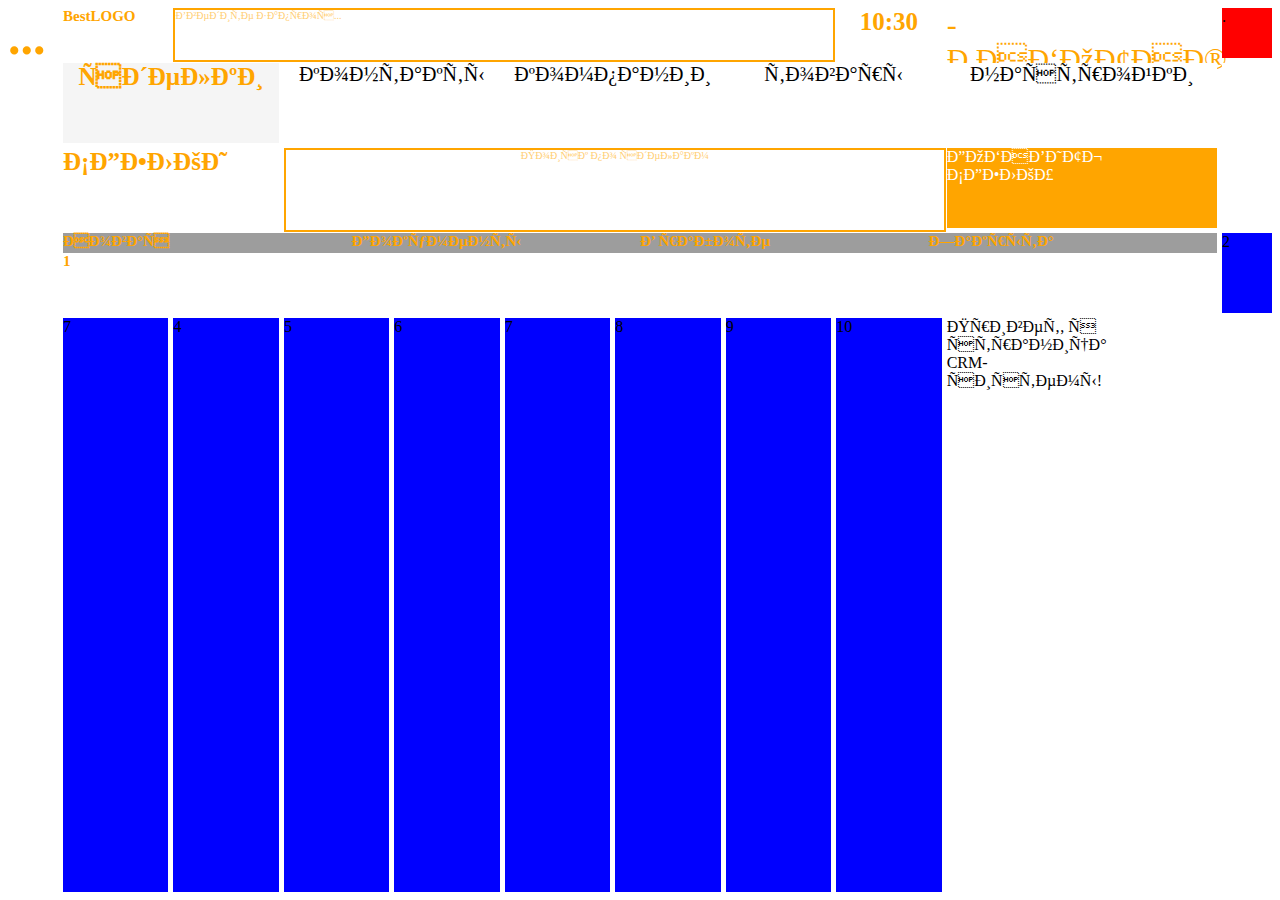
<file: index.html>
<html>
  <head>
    <title></title>
    <meta content="">
    <link rel="stylesheet" href="index.css">

  </head>
  <body>
<div id="menu">...</div>
<div id="logo"> BestLOGO </div>
<div id="search"> Введите запрос... </div>
<div id="time">10:30</div>
<div id="state"> - РАБОТАЮ</div>
<div id="ava">.</div>
<div id="clear"> </div>
<div id="deals" class ="page_item page_active">сделки</div>
<div id="kontaks" class ="page_item">контакты</div>
<div id="comp"class ="page_item">компании</div>
<div id="sale"class ="page_item">товары</div>
<div id="op-ns"class ="page_item" >настройки</div>
<div id="clear"></div>
<div id="clear"></div>
<div id="deals2">СДЕЛКИ</div>
<div id="finddeal"> Поиск по сделакм</div>
<div id="adddeal">
	ДОБАВИТЬ 
	<br>
	СДЕЛКУ
</div>
<div id="clear"></div>
<div id="clear"></div>
<div id="deals_container" >
    <div class="deal_div">Новая </div>
    <div class="deal_div">Документы </div>
    <div class="deal_div">В работе </div>
    <div class="deal_div">Закрыта </div>
  1</div>
<div>2</div>
<div  id="clear"></div>
<div>7</div>
<div>4</div>
<div>5</div>
<div>6</div>
<div>7</div>
<div>8</div>
<div>9</div>
<div>10</div>
  Привет, я страница CRM-системы!

  </body>
<script src="jquery.js" charset="utf-8"></script>
<script src="script.js" charset="utf-8"></script>
</html>
</file>
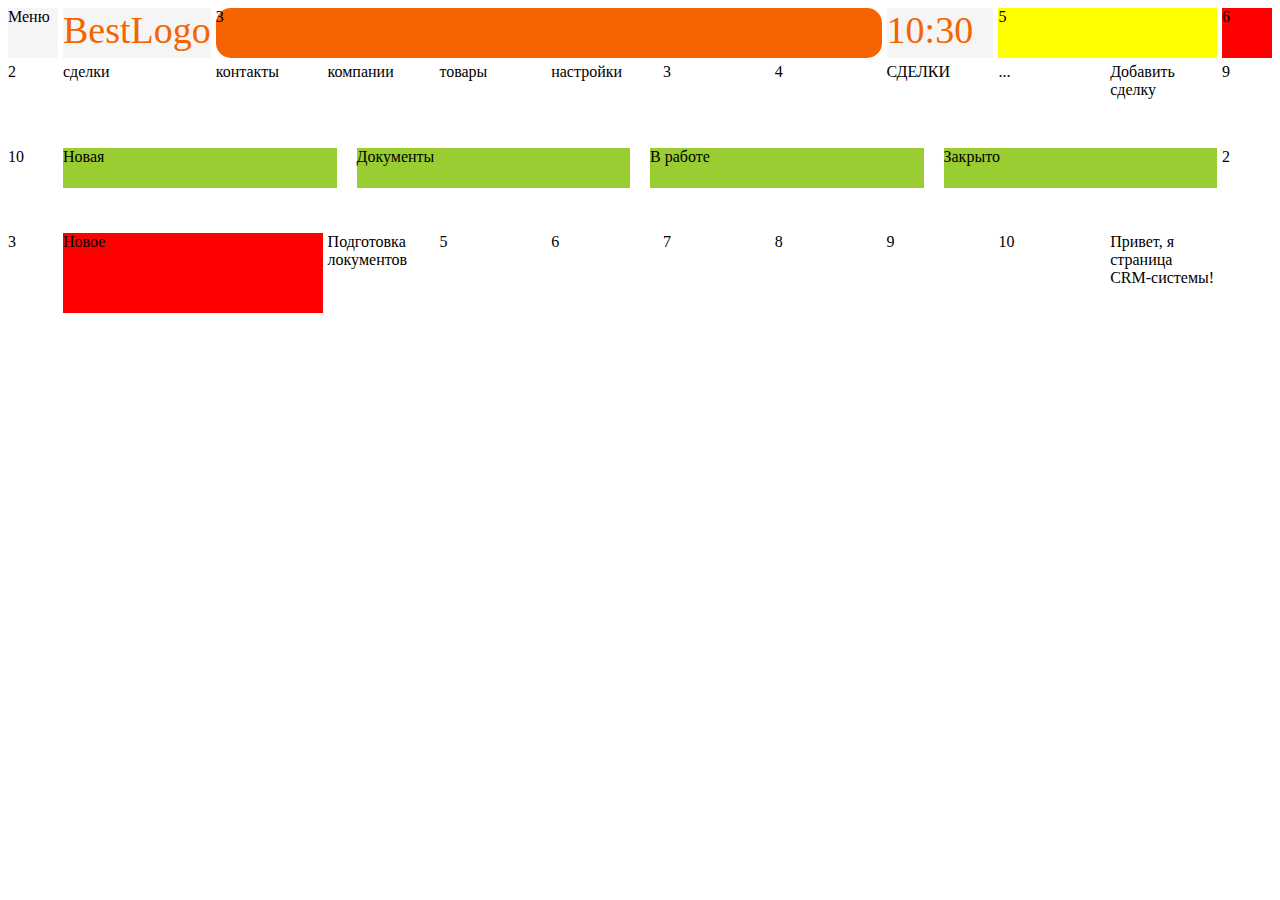
<file: app/templates/index.html>
<html>
  <head>
    <title></title>
    <meta content="">
    <link rel="stylesheet" href="index.css">

  </head>
  <body>
<div id="menu">Меню</div>
<div id="logo">BestLogo</div>
<div id=search>3</div>
<div id="time">10:30</div>
<div id="state">5</div>
<div id="ava">6</div>
<div>2</div>
<div id="deals">сделки</div>
<div id="kontaks">контакты</div>
<div id="comp">компании</div>
<div id="sale">товары</div>
<div id="op-ns">настройки</div>
<div>3</div>
<div>4</div>
<div id="deals2">СДЕЛКИ</div>
<div id="finddeal">...</div>
<div id="adddeal">Добавить сделку</div>
<div>9</div>
<div>10</div>
<div id="deals_container" >
    <div class="deal_div">Новая </div>
    <div class="deal_div">Документы </div>
    <div class="deal_div">В работе </div>
    <div class="deal_div">Закрыто </div>
  </div>
<div>2</div>
<div>3</div>
<div class="new">Новое</div>
<div >Подготовка локументов</div>
<div>5</div>
<div>6</div>
<div>7</div>
<div>8</div>
<div>9</div>
<div>10</div>
  Привет, я страница CRM-системы!

  </body>


<script src="jquery.js"> </script>
<script src="jquery-ui.js"> </script>
<script>
$(function() {
  $(".new").droppable(
    { drop:function (){
      $(".drop").text("New")
                              }
        } )
      } );




</script>



</html>
</file>
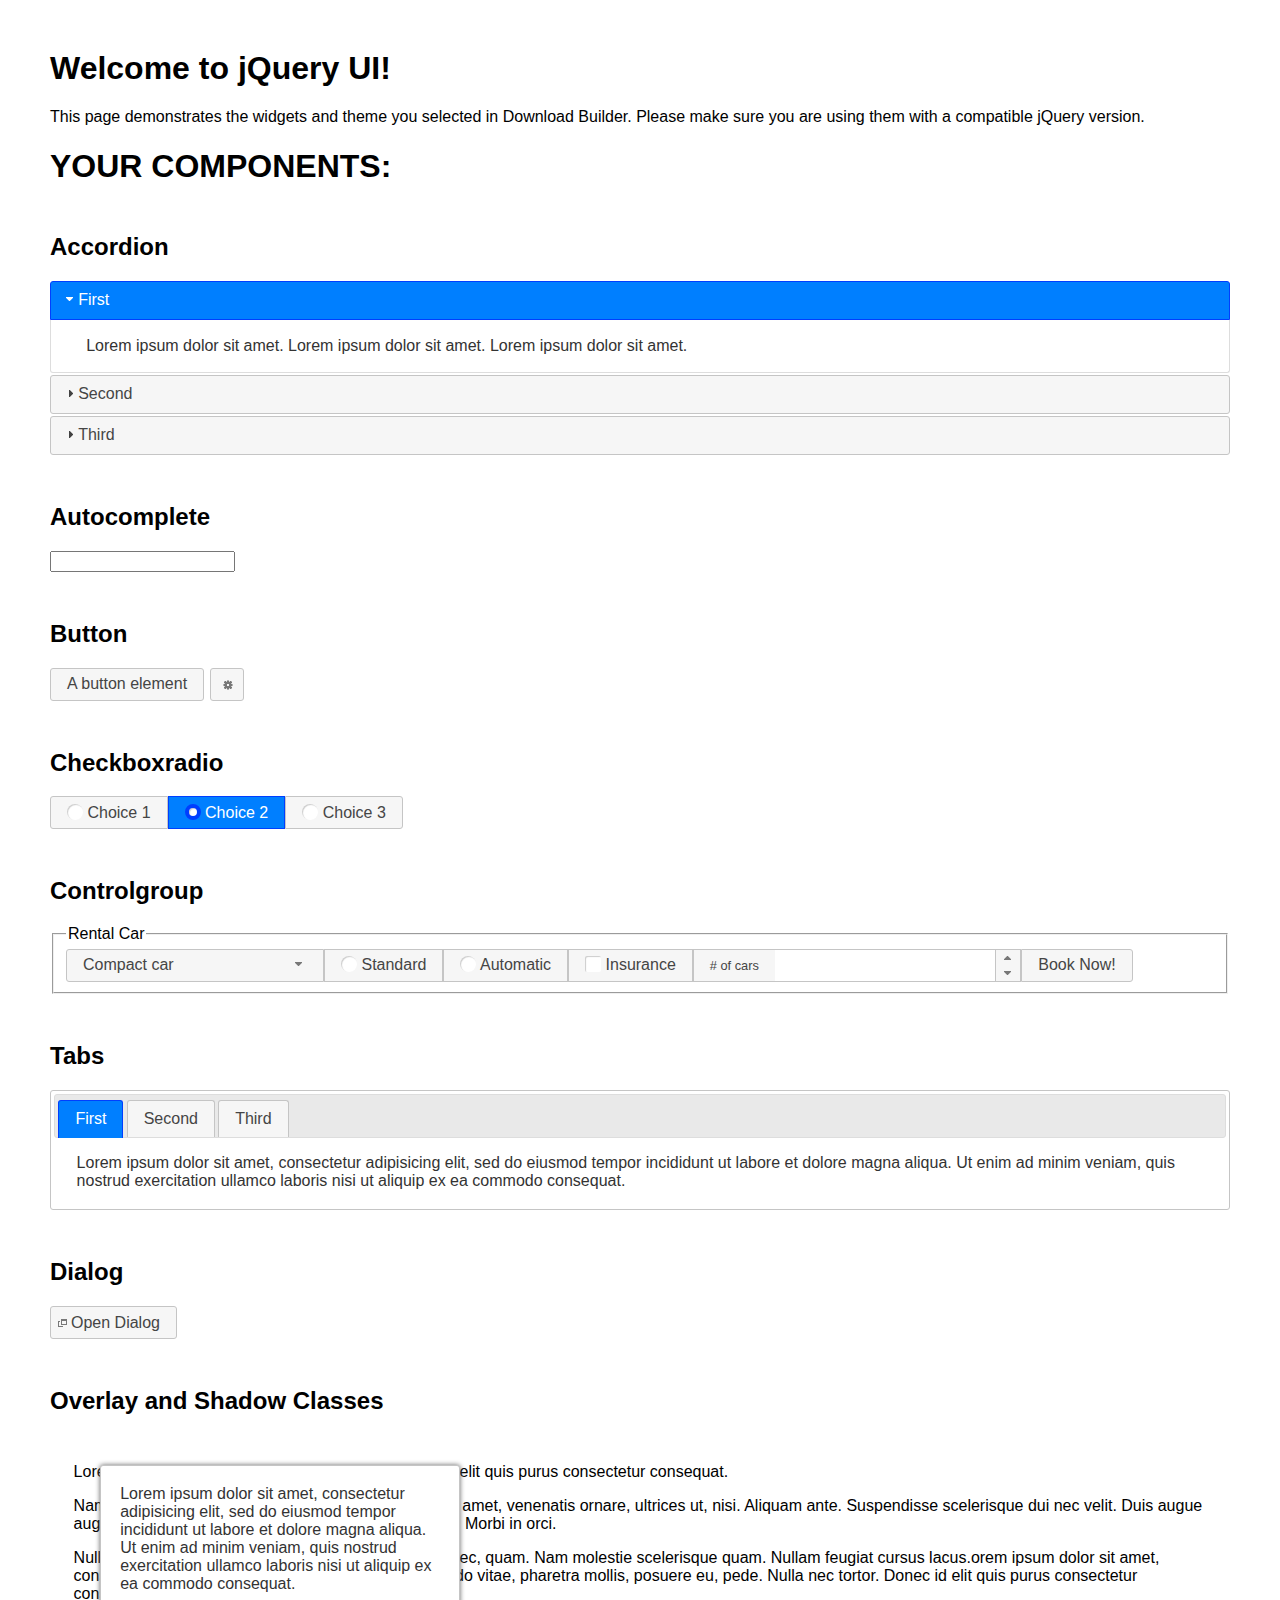
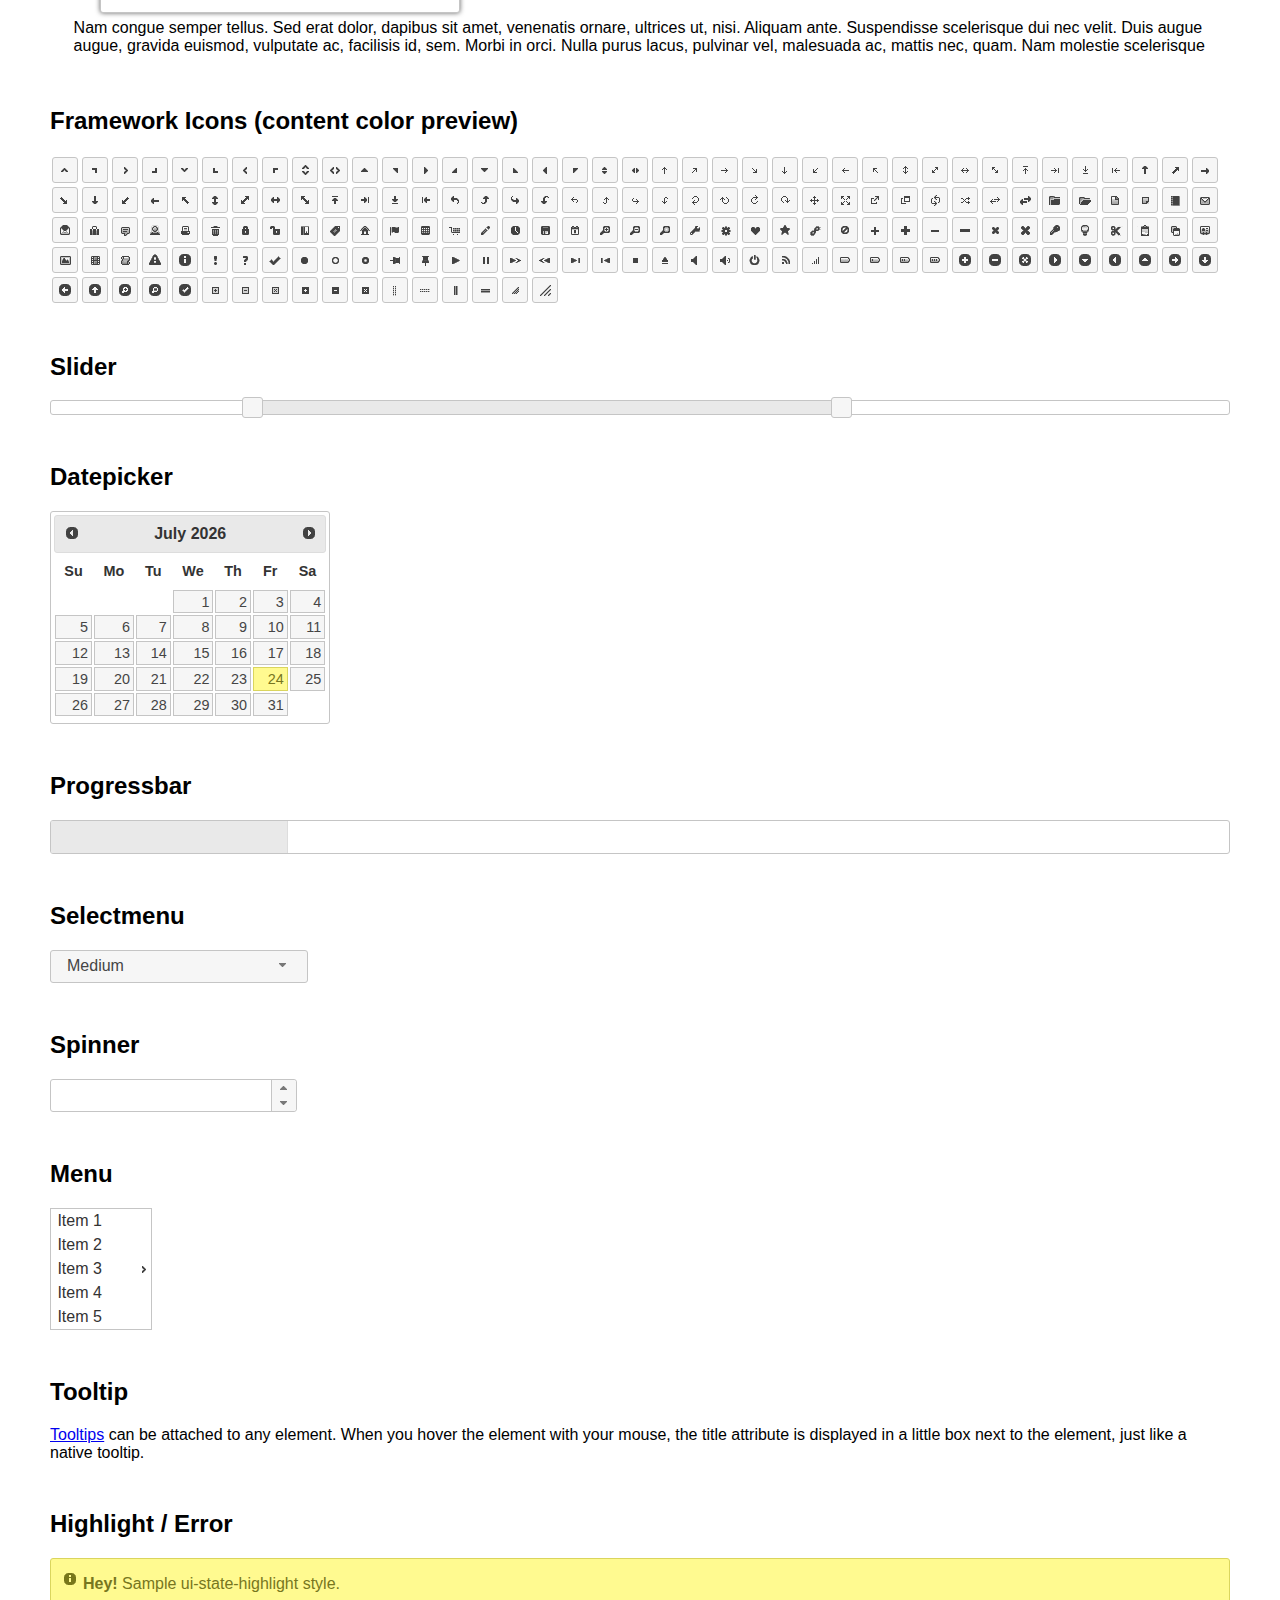
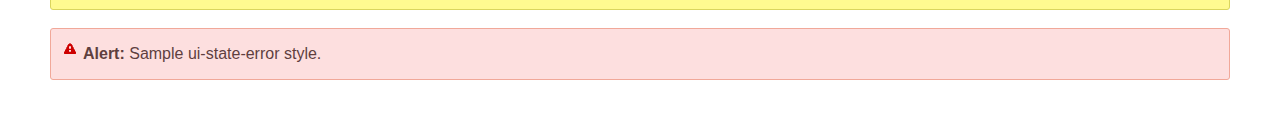
<file: working_materials/Страница чатов/index.html>
<!doctype html>
<html lang="us">
<head>
	<meta charset="utf-8">
	<title>jQuery UI Example Page</title>
	<link href="jquery-ui.css" rel="stylesheet">
	<style>
	body{
		font-family: "Trebuchet MS", sans-serif;
		margin: 50px;
	}
	.demoHeaders {
		margin-top: 2em;
	}
	#dialog-link {
		padding: .4em 1em .4em 20px;
		text-decoration: none;
		position: relative;
	}
	#dialog-link span.ui-icon {
		margin: 0 5px 0 0;
		position: absolute;
		left: .2em;
		top: 50%;
		margin-top: -8px;
	}
	#icons {
		margin: 0;
		padding: 0;
	}
	#icons li {
		margin: 2px;
		position: relative;
		padding: 4px 0;
		cursor: pointer;
		float: left;
		list-style: none;
	}
	#icons span.ui-icon {
		float: left;
		margin: 0 4px;
	}
	.fakewindowcontain .ui-widget-overlay {
		position: absolute;
	}
	select {
		width: 200px;
	}
	</style>
</head>
<body>

<h1>Welcome to jQuery UI!</h1>

<div class="ui-widget">
	<p>This page demonstrates the widgets and theme you selected in Download Builder. Please make sure you are using them with a compatible jQuery version.</p>
</div>

<h1>YOUR COMPONENTS:</h1>

<!-- Accordion -->
<h2 class="demoHeaders">Accordion</h2>
<div id="accordion">
	<h3>First</h3>
	<div>Lorem ipsum dolor sit amet. Lorem ipsum dolor sit amet. Lorem ipsum dolor sit amet.</div>
	<h3>Second</h3>
	<div>Phasellus mattis tincidunt nibh.</div>
	<h3>Third</h3>
	<div>Nam dui erat, auctor a, dignissim quis.</div>
</div>

<!-- Autocomplete -->
<h2 class="demoHeaders">Autocomplete</h2>
<div>
	<input id="autocomplete" title="type &quot;a&quot;">
</div>

<!-- Button -->
<h2 class="demoHeaders">Button</h2>
<button id="button">A button element</button>
<button id="button-icon">An icon-only button</button>

<!-- Checkboxradio -->
<h2 class="demoHeaders">Checkboxradio</h2>
<form style="margin-top: 1em;">
	<div id="radioset">
		<input type="radio" id="radio1" name="radio"><label for="radio1">Choice 1</label>
		<input type="radio" id="radio2" name="radio" checked="checked"><label for="radio2">Choice 2</label>
		<input type="radio" id="radio3" name="radio"><label for="radio3">Choice 3</label>
	</div>
</form>

<!-- Controlgroup -->
<h2 class="demoHeaders">Controlgroup</h2>
<fieldset>
	<legend>Rental Car</legend>
	<div id="controlgroup">
		<select id="car-type">
			<option>Compact car</option>
			<option>Midsize car</option>
			<option>Full size car</option>
			<option>SUV</option>
			<option>Luxury</option>
			<option>Truck</option>
			<option>Van</option>
		</select>
		<label for="transmission-standard">Standard</label>
		<input type="radio" name="transmission" id="transmission-standard">
		<label for="transmission-automatic">Automatic</label>
		<input type="radio" name="transmission" id="transmission-automatic">
		<label for="insurance">Insurance</label>
		<input type="checkbox" name="insurance" id="insurance">
		<label for="horizontal-spinner" class="ui-controlgroup-label"># of cars</label>
		<input id="horizontal-spinner" class="ui-spinner-input">
		<button>Book Now!</button>
	</div>
</fieldset>

<!-- Tabs -->
<h2 class="demoHeaders">Tabs</h2>
<div id="tabs">
	<ul>
		<li><a href="#tabs-1">First</a></li>
		<li><a href="#tabs-2">Second</a></li>
		<li><a href="#tabs-3">Third</a></li>
	</ul>
	<div id="tabs-1">Lorem ipsum dolor sit amet, consectetur adipisicing elit, sed do eiusmod tempor incididunt ut labore et dolore magna aliqua. Ut enim ad minim veniam, quis nostrud exercitation ullamco laboris nisi ut aliquip ex ea commodo consequat.</div>
	<div id="tabs-2">Phasellus mattis tincidunt nibh. Cras orci urna, blandit id, pretium vel, aliquet ornare, felis. Maecenas scelerisque sem non nisl. Fusce sed lorem in enim dictum bibendum.</div>
	<div id="tabs-3">Nam dui erat, auctor a, dignissim quis, sollicitudin eu, felis. Pellentesque nisi urna, interdum eget, sagittis et, consequat vestibulum, lacus. Mauris porttitor ullamcorper augue.</div>
</div>

<h2 class="demoHeaders">Dialog</h2>
<p>
	<button id="dialog-link" class="ui-button ui-corner-all ui-widget">
		<span class="ui-icon ui-icon-newwin"></span>Open Dialog
	</button>
</p>

<h2 class="demoHeaders">Overlay and Shadow Classes</h2>
<div style="position: relative; width: 96%; height: 200px; padding:1% 2%; overflow:hidden;" class="fakewindowcontain">
	<p>Lorem ipsum dolor sit amet,  Nulla nec tortor. Donec id elit quis purus consectetur consequat. </p><p>Nam congue semper tellus. Sed erat dolor, dapibus sit amet, venenatis ornare, ultrices ut, nisi. Aliquam ante. Suspendisse scelerisque dui nec velit. Duis augue augue, gravida euismod, vulputate ac, facilisis id, sem. Morbi in orci. </p><p>Nulla purus lacus, pulvinar vel, malesuada ac, mattis nec, quam. Nam molestie scelerisque quam. Nullam feugiat cursus lacus.orem ipsum dolor sit amet, consectetur adipiscing elit. Donec libero risus, commodo vitae, pharetra mollis, posuere eu, pede. Nulla nec tortor. Donec id elit quis purus consectetur consequat. </p><p>Nam congue semper tellus. Sed erat dolor, dapibus sit amet, venenatis ornare, ultrices ut, nisi. Aliquam ante. Suspendisse scelerisque dui nec velit. Duis augue augue, gravida euismod, vulputate ac, facilisis id, sem. Morbi in orci. Nulla purus lacus, pulvinar vel, malesuada ac, mattis nec, quam. Nam molestie scelerisque quam. </p><p>Nullam feugiat cursus lacus.orem ipsum dolor sit amet, consectetur adipiscing elit. Donec libero risus, commodo vitae, pharetra mollis, posuere eu, pede. Nulla nec tortor. Donec id elit quis purus consectetur consequat. Nam congue semper tellus. Sed erat dolor, dapibus sit amet, venenatis ornare, ultrices ut, nisi. Aliquam ante. </p><p>Suspendisse scelerisque dui nec velit. Duis augue augue, gravida euismod, vulputate ac, facilisis id, sem. Morbi in orci. Nulla purus lacus, pulvinar vel, malesuada ac, mattis nec, quam. Nam molestie scelerisque quam. Nullam feugiat cursus lacus.orem ipsum dolor sit amet, consectetur adipiscing elit. Donec libero risus, commodo vitae, pharetra mollis, posuere eu, pede. Nulla nec tortor. Donec id elit quis purus consectetur consequat. Nam congue semper tellus. Sed erat dolor, dapibus sit amet, venenatis ornare, ultrices ut, nisi. </p>

	<!-- ui-dialog -->
	<div class="ui-widget-overlay ui-front"></div>
	<div style="position: absolute; width: 320px; left: 50px; top: 30px; padding: 1.2em" class="ui-widget ui-front ui-widget-content ui-corner-all ui-widget-shadow">
		Lorem ipsum dolor sit amet, consectetur adipisicing elit, sed do eiusmod tempor incididunt ut labore et dolore magna aliqua. Ut enim ad minim veniam, quis nostrud exercitation ullamco laboris nisi ut aliquip ex ea commodo consequat.
	</div>

</div>

<!-- ui-dialog -->
<div id="dialog" title="Dialog Title">
	<p>Lorem ipsum dolor sit amet, consectetur adipisicing elit, sed do eiusmod tempor incididunt ut labore et dolore magna aliqua. Ut enim ad minim veniam, quis nostrud exercitation ullamco laboris nisi ut aliquip ex ea commodo consequat.</p>
</div>


<h2 class="demoHeaders">Framework Icons (content color preview)</h2>
<ul id="icons" class="ui-widget ui-helper-clearfix">
	<li class="ui-state-default ui-corner-all" title=".ui-icon-caret-1-n"><span class="ui-icon ui-icon-caret-1-n"></span></li>
	<li class="ui-state-default ui-corner-all" title=".ui-icon-caret-1-ne"><span class="ui-icon ui-icon-caret-1-ne"></span></li>
	<li class="ui-state-default ui-corner-all" title=".ui-icon-caret-1-e"><span class="ui-icon ui-icon-caret-1-e"></span></li>
	<li class="ui-state-default ui-corner-all" title=".ui-icon-caret-1-se"><span class="ui-icon ui-icon-caret-1-se"></span></li>
	<li class="ui-state-default ui-corner-all" title=".ui-icon-caret-1-s"><span class="ui-icon ui-icon-caret-1-s"></span></li>
	<li class="ui-state-default ui-corner-all" title=".ui-icon-caret-1-sw"><span class="ui-icon ui-icon-caret-1-sw"></span></li>
	<li class="ui-state-default ui-corner-all" title=".ui-icon-caret-1-w"><span class="ui-icon ui-icon-caret-1-w"></span></li>
	<li class="ui-state-default ui-corner-all" title=".ui-icon-caret-1-nw"><span class="ui-icon ui-icon-caret-1-nw"></span></li>
	<li class="ui-state-default ui-corner-all" title=".ui-icon-caret-2-n-s"><span class="ui-icon ui-icon-caret-2-n-s"></span></li>
	<li class="ui-state-default ui-corner-all" title=".ui-icon-caret-2-e-w"><span class="ui-icon ui-icon-caret-2-e-w"></span></li>
	<li class="ui-state-default ui-corner-all" title=".ui-icon-triangle-1-n"><span class="ui-icon ui-icon-triangle-1-n"></span></li>
	<li class="ui-state-default ui-corner-all" title=".ui-icon-triangle-1-ne"><span class="ui-icon ui-icon-triangle-1-ne"></span></li>
	<li class="ui-state-default ui-corner-all" title=".ui-icon-triangle-1-e"><span class="ui-icon ui-icon-triangle-1-e"></span></li>
	<li class="ui-state-default ui-corner-all" title=".ui-icon-triangle-1-se"><span class="ui-icon ui-icon-triangle-1-se"></span></li>
	<li class="ui-state-default ui-corner-all" title=".ui-icon-triangle-1-s"><span class="ui-icon ui-icon-triangle-1-s"></span></li>
	<li class="ui-state-default ui-corner-all" title=".ui-icon-triangle-1-sw"><span class="ui-icon ui-icon-triangle-1-sw"></span></li>
	<li class="ui-state-default ui-corner-all" title=".ui-icon-triangle-1-w"><span class="ui-icon ui-icon-triangle-1-w"></span></li>
	<li class="ui-state-default ui-corner-all" title=".ui-icon-triangle-1-nw"><span class="ui-icon ui-icon-triangle-1-nw"></span></li>
	<li class="ui-state-default ui-corner-all" title=".ui-icon-triangle-2-n-s"><span class="ui-icon ui-icon-triangle-2-n-s"></span></li>
	<li class="ui-state-default ui-corner-all" title=".ui-icon-triangle-2-e-w"><span class="ui-icon ui-icon-triangle-2-e-w"></span></li>
	<li class="ui-state-default ui-corner-all" title=".ui-icon-arrow-1-n"><span class="ui-icon ui-icon-arrow-1-n"></span></li>
	<li class="ui-state-default ui-corner-all" title=".ui-icon-arrow-1-ne"><span class="ui-icon ui-icon-arrow-1-ne"></span></li>
	<li class="ui-state-default ui-corner-all" title=".ui-icon-arrow-1-e"><span class="ui-icon ui-icon-arrow-1-e"></span></li>
	<li class="ui-state-default ui-corner-all" title=".ui-icon-arrow-1-se"><span class="ui-icon ui-icon-arrow-1-se"></span></li>
	<li class="ui-state-default ui-corner-all" title=".ui-icon-arrow-1-s"><span class="ui-icon ui-icon-arrow-1-s"></span></li>
	<li class="ui-state-default ui-corner-all" title=".ui-icon-arrow-1-sw"><span class="ui-icon ui-icon-arrow-1-sw"></span></li>
	<li class="ui-state-default ui-corner-all" title=".ui-icon-arrow-1-w"><span class="ui-icon ui-icon-arrow-1-w"></span></li>
	<li class="ui-state-default ui-corner-all" title=".ui-icon-arrow-1-nw"><span class="ui-icon ui-icon-arrow-1-nw"></span></li>
	<li class="ui-state-default ui-corner-all" title=".ui-icon-arrow-2-n-s"><span class="ui-icon ui-icon-arrow-2-n-s"></span></li>
	<li class="ui-state-default ui-corner-all" title=".ui-icon-arrow-2-ne-sw"><span class="ui-icon ui-icon-arrow-2-ne-sw"></span></li>
	<li class="ui-state-default ui-corner-all" title=".ui-icon-arrow-2-e-w"><span class="ui-icon ui-icon-arrow-2-e-w"></span></li>
	<li class="ui-state-default ui-corner-all" title=".ui-icon-arrow-2-se-nw"><span class="ui-icon ui-icon-arrow-2-se-nw"></span></li>
	<li class="ui-state-default ui-corner-all" title=".ui-icon-arrowstop-1-n"><span class="ui-icon ui-icon-arrowstop-1-n"></span></li>
	<li class="ui-state-default ui-corner-all" title=".ui-icon-arrowstop-1-e"><span class="ui-icon ui-icon-arrowstop-1-e"></span></li>
	<li class="ui-state-default ui-corner-all" title=".ui-icon-arrowstop-1-s"><span class="ui-icon ui-icon-arrowstop-1-s"></span></li>
	<li class="ui-state-default ui-corner-all" title=".ui-icon-arrowstop-1-w"><span class="ui-icon ui-icon-arrowstop-1-w"></span></li>
	<li class="ui-state-default ui-corner-all" title=".ui-icon-arrowthick-1-n"><span class="ui-icon ui-icon-arrowthick-1-n"></span></li>
	<li class="ui-state-default ui-corner-all" title=".ui-icon-arrowthick-1-ne"><span class="ui-icon ui-icon-arrowthick-1-ne"></span></li>
	<li class="ui-state-default ui-corner-all" title=".ui-icon-arrowthick-1-e"><span class="ui-icon ui-icon-arrowthick-1-e"></span></li>
	<li class="ui-state-default ui-corner-all" title=".ui-icon-arrowthick-1-se"><span class="ui-icon ui-icon-arrowthick-1-se"></span></li>
	<li class="ui-state-default ui-corner-all" title=".ui-icon-arrowthick-1-s"><span class="ui-icon ui-icon-arrowthick-1-s"></span></li>
	<li class="ui-state-default ui-corner-all" title=".ui-icon-arrowthick-1-sw"><span class="ui-icon ui-icon-arrowthick-1-sw"></span></li>
	<li class="ui-state-default ui-corner-all" title=".ui-icon-arrowthick-1-w"><span class="ui-icon ui-icon-arrowthick-1-w"></span></li>
	<li class="ui-state-default ui-corner-all" title=".ui-icon-arrowthick-1-nw"><span class="ui-icon ui-icon-arrowthick-1-nw"></span></li>
	<li class="ui-state-default ui-corner-all" title=".ui-icon-arrowthick-2-n-s"><span class="ui-icon ui-icon-arrowthick-2-n-s"></span></li>
	<li class="ui-state-default ui-corner-all" title=".ui-icon-arrowthick-2-ne-sw"><span class="ui-icon ui-icon-arrowthick-2-ne-sw"></span></li>
	<li class="ui-state-default ui-corner-all" title=".ui-icon-arrowthick-2-e-w"><span class="ui-icon ui-icon-arrowthick-2-e-w"></span></li>
	<li class="ui-state-default ui-corner-all" title=".ui-icon-arrowthick-2-se-nw"><span class="ui-icon ui-icon-arrowthick-2-se-nw"></span></li>
	<li class="ui-state-default ui-corner-all" title=".ui-icon-arrowthickstop-1-n"><span class="ui-icon ui-icon-arrowthickstop-1-n"></span></li>
	<li class="ui-state-default ui-corner-all" title=".ui-icon-arrowthickstop-1-e"><span class="ui-icon ui-icon-arrowthickstop-1-e"></span></li>
	<li class="ui-state-default ui-corner-all" title=".ui-icon-arrowthickstop-1-s"><span class="ui-icon ui-icon-arrowthickstop-1-s"></span></li>
	<li class="ui-state-default ui-corner-all" title=".ui-icon-arrowthickstop-1-w"><span class="ui-icon ui-icon-arrowthickstop-1-w"></span></li>
	<li class="ui-state-default ui-corner-all" title=".ui-icon-arrowreturnthick-1-w"><span class="ui-icon ui-icon-arrowreturnthick-1-w"></span></li>
	<li class="ui-state-default ui-corner-all" title=".ui-icon-arrowreturnthick-1-n"><span class="ui-icon ui-icon-arrowreturnthick-1-n"></span></li>
	<li class="ui-state-default ui-corner-all" title=".ui-icon-arrowreturnthick-1-e"><span class="ui-icon ui-icon-arrowreturnthick-1-e"></span></li>
	<li class="ui-state-default ui-corner-all" title=".ui-icon-arrowreturnthick-1-s"><span class="ui-icon ui-icon-arrowreturnthick-1-s"></span></li>
	<li class="ui-state-default ui-corner-all" title=".ui-icon-arrowreturn-1-w"><span class="ui-icon ui-icon-arrowreturn-1-w"></span></li>
	<li class="ui-state-default ui-corner-all" title=".ui-icon-arrowreturn-1-n"><span class="ui-icon ui-icon-arrowreturn-1-n"></span></li>
	<li class="ui-state-default ui-corner-all" title=".ui-icon-arrowreturn-1-e"><span class="ui-icon ui-icon-arrowreturn-1-e"></span></li>
	<li class="ui-state-default ui-corner-all" title=".ui-icon-arrowreturn-1-s"><span class="ui-icon ui-icon-arrowreturn-1-s"></span></li>
	<li class="ui-state-default ui-corner-all" title=".ui-icon-arrowrefresh-1-w"><span class="ui-icon ui-icon-arrowrefresh-1-w"></span></li>
	<li class="ui-state-default ui-corner-all" title=".ui-icon-arrowrefresh-1-n"><span class="ui-icon ui-icon-arrowrefresh-1-n"></span></li>
	<li class="ui-state-default ui-corner-all" title=".ui-icon-arrowrefresh-1-e"><span class="ui-icon ui-icon-arrowrefresh-1-e"></span></li>
	<li class="ui-state-default ui-corner-all" title=".ui-icon-arrowrefresh-1-s"><span class="ui-icon ui-icon-arrowrefresh-1-s"></span></li>
	<li class="ui-state-default ui-corner-all" title=".ui-icon-arrow-4"><span class="ui-icon ui-icon-arrow-4"></span></li>
	<li class="ui-state-default ui-corner-all" title=".ui-icon-arrow-4-diag"><span class="ui-icon ui-icon-arrow-4-diag"></span></li>
	<li class="ui-state-default ui-corner-all" title=".ui-icon-extlink"><span class="ui-icon ui-icon-extlink"></span></li>
	<li class="ui-state-default ui-corner-all" title=".ui-icon-newwin"><span class="ui-icon ui-icon-newwin"></span></li>
	<li class="ui-state-default ui-corner-all" title=".ui-icon-refresh"><span class="ui-icon ui-icon-refresh"></span></li>
	<li class="ui-state-default ui-corner-all" title=".ui-icon-shuffle"><span class="ui-icon ui-icon-shuffle"></span></li>
	<li class="ui-state-default ui-corner-all" title=".ui-icon-transfer-e-w"><span class="ui-icon ui-icon-transfer-e-w"></span></li>
	<li class="ui-state-default ui-corner-all" title=".ui-icon-transferthick-e-w"><span class="ui-icon ui-icon-transferthick-e-w"></span></li>
	<li class="ui-state-default ui-corner-all" title=".ui-icon-folder-collapsed"><span class="ui-icon ui-icon-folder-collapsed"></span></li>
	<li class="ui-state-default ui-corner-all" title=".ui-icon-folder-open"><span class="ui-icon ui-icon-folder-open"></span></li>
	<li class="ui-state-default ui-corner-all" title=".ui-icon-document"><span class="ui-icon ui-icon-document"></span></li>
	<li class="ui-state-default ui-corner-all" title=".ui-icon-document-b"><span class="ui-icon ui-icon-document-b"></span></li>
	<li class="ui-state-default ui-corner-all" title=".ui-icon-note"><span class="ui-icon ui-icon-note"></span></li>
	<li class="ui-state-default ui-corner-all" title=".ui-icon-mail-closed"><span class="ui-icon ui-icon-mail-closed"></span></li>
	<li class="ui-state-default ui-corner-all" title=".ui-icon-mail-open"><span class="ui-icon ui-icon-mail-open"></span></li>
	<li class="ui-state-default ui-corner-all" title=".ui-icon-suitcase"><span class="ui-icon ui-icon-suitcase"></span></li>
	<li class="ui-state-default ui-corner-all" title=".ui-icon-comment"><span class="ui-icon ui-icon-comment"></span></li>
	<li class="ui-state-default ui-corner-all" title=".ui-icon-person"><span class="ui-icon ui-icon-person"></span></li>
	<li class="ui-state-default ui-corner-all" title=".ui-icon-print"><span class="ui-icon ui-icon-print"></span></li>
	<li class="ui-state-default ui-corner-all" title=".ui-icon-trash"><span class="ui-icon ui-icon-trash"></span></li>
	<li class="ui-state-default ui-corner-all" title=".ui-icon-locked"><span class="ui-icon ui-icon-locked"></span></li>
	<li class="ui-state-default ui-corner-all" title=".ui-icon-unlocked"><span class="ui-icon ui-icon-unlocked"></span></li>
	<li class="ui-state-default ui-corner-all" title=".ui-icon-bookmark"><span class="ui-icon ui-icon-bookmark"></span></li>
	<li class="ui-state-default ui-corner-all" title=".ui-icon-tag"><span class="ui-icon ui-icon-tag"></span></li>
	<li class="ui-state-default ui-corner-all" title=".ui-icon-home"><span class="ui-icon ui-icon-home"></span></li>
	<li class="ui-state-default ui-corner-all" title=".ui-icon-flag"><span class="ui-icon ui-icon-flag"></span></li>
	<li class="ui-state-default ui-corner-all" title=".ui-icon-calculator"><span class="ui-icon ui-icon-calculator"></span></li>
	<li class="ui-state-default ui-corner-all" title=".ui-icon-cart"><span class="ui-icon ui-icon-cart"></span></li>
	<li class="ui-state-default ui-corner-all" title=".ui-icon-pencil"><span class="ui-icon ui-icon-pencil"></span></li>
	<li class="ui-state-default ui-corner-all" title=".ui-icon-clock"><span class="ui-icon ui-icon-clock"></span></li>
	<li class="ui-state-default ui-corner-all" title=".ui-icon-disk"><span class="ui-icon ui-icon-disk"></span></li>
	<li class="ui-state-default ui-corner-all" title=".ui-icon-calendar"><span class="ui-icon ui-icon-calendar"></span></li>
	<li class="ui-state-default ui-corner-all" title=".ui-icon-zoomin"><span class="ui-icon ui-icon-zoomin"></span></li>
	<li class="ui-state-default ui-corner-all" title=".ui-icon-zoomout"><span class="ui-icon ui-icon-zoomout"></span></li>
	<li class="ui-state-default ui-corner-all" title=".ui-icon-search"><span class="ui-icon ui-icon-search"></span></li>
	<li class="ui-state-default ui-corner-all" title=".ui-icon-wrench"><span class="ui-icon ui-icon-wrench"></span></li>
	<li class="ui-state-default ui-corner-all" title=".ui-icon-gear"><span class="ui-icon ui-icon-gear"></span></li>
	<li class="ui-state-default ui-corner-all" title=".ui-icon-heart"><span class="ui-icon ui-icon-heart"></span></li>
	<li class="ui-state-default ui-corner-all" title=".ui-icon-star"><span class="ui-icon ui-icon-star"></span></li>
	<li class="ui-state-default ui-corner-all" title=".ui-icon-link"><span class="ui-icon ui-icon-link"></span></li>
	<li class="ui-state-default ui-corner-all" title=".ui-icon-cancel"><span class="ui-icon ui-icon-cancel"></span></li>
	<li class="ui-state-default ui-corner-all" title=".ui-icon-plus"><span class="ui-icon ui-icon-plus"></span></li>
	<li class="ui-state-default ui-corner-all" title=".ui-icon-plusthick"><span class="ui-icon ui-icon-plusthick"></span></li>
	<li class="ui-state-default ui-corner-all" title=".ui-icon-minus"><span class="ui-icon ui-icon-minus"></span></li>
	<li class="ui-state-default ui-corner-all" title=".ui-icon-minusthick"><span class="ui-icon ui-icon-minusthick"></span></li>
	<li class="ui-state-default ui-corner-all" title=".ui-icon-close"><span class="ui-icon ui-icon-close"></span></li>
	<li class="ui-state-default ui-corner-all" title=".ui-icon-closethick"><span class="ui-icon ui-icon-closethick"></span></li>
	<li class="ui-state-default ui-corner-all" title=".ui-icon-key"><span class="ui-icon ui-icon-key"></span></li>
	<li class="ui-state-default ui-corner-all" title=".ui-icon-lightbulb"><span class="ui-icon ui-icon-lightbulb"></span></li>
	<li class="ui-state-default ui-corner-all" title=".ui-icon-scissors"><span class="ui-icon ui-icon-scissors"></span></li>
	<li class="ui-state-default ui-corner-all" title=".ui-icon-clipboard"><span class="ui-icon ui-icon-clipboard"></span></li>
	<li class="ui-state-default ui-corner-all" title=".ui-icon-copy"><span class="ui-icon ui-icon-copy"></span></li>
	<li class="ui-state-default ui-corner-all" title=".ui-icon-contact"><span class="ui-icon ui-icon-contact"></span></li>
	<li class="ui-state-default ui-corner-all" title=".ui-icon-image"><span class="ui-icon ui-icon-image"></span></li>
	<li class="ui-state-default ui-corner-all" title=".ui-icon-video"><span class="ui-icon ui-icon-video"></span></li>
	<li class="ui-state-default ui-corner-all" title=".ui-icon-script"><span class="ui-icon ui-icon-script"></span></li>
	<li class="ui-state-default ui-corner-all" title=".ui-icon-alert"><span class="ui-icon ui-icon-alert"></span></li>
	<li class="ui-state-default ui-corner-all" title=".ui-icon-info"><span class="ui-icon ui-icon-info"></span></li>
	<li class="ui-state-default ui-corner-all" title=".ui-icon-notice"><span class="ui-icon ui-icon-notice"></span></li>
	<li class="ui-state-default ui-corner-all" title=".ui-icon-help"><span class="ui-icon ui-icon-help"></span></li>
	<li class="ui-state-default ui-corner-all" title=".ui-icon-check"><span class="ui-icon ui-icon-check"></span></li>
	<li class="ui-state-default ui-corner-all" title=".ui-icon-bullet"><span class="ui-icon ui-icon-bullet"></span></li>
	<li class="ui-state-default ui-corner-all" title=".ui-icon-radio-off"><span class="ui-icon ui-icon-radio-off"></span></li>
	<li class="ui-state-default ui-corner-all" title=".ui-icon-radio-on"><span class="ui-icon ui-icon-radio-on"></span></li>
	<li class="ui-state-default ui-corner-all" title=".ui-icon-pin-w"><span class="ui-icon ui-icon-pin-w"></span></li>
	<li class="ui-state-default ui-corner-all" title=".ui-icon-pin-s"><span class="ui-icon ui-icon-pin-s"></span></li>
	<li class="ui-state-default ui-corner-all" title=".ui-icon-play"><span class="ui-icon ui-icon-play"></span></li>
	<li class="ui-state-default ui-corner-all" title=".ui-icon-pause"><span class="ui-icon ui-icon-pause"></span></li>
	<li class="ui-state-default ui-corner-all" title=".ui-icon-seek-next"><span class="ui-icon ui-icon-seek-next"></span></li>
	<li class="ui-state-default ui-corner-all" title=".ui-icon-seek-prev"><span class="ui-icon ui-icon-seek-prev"></span></li>
	<li class="ui-state-default ui-corner-all" title=".ui-icon-seek-end"><span class="ui-icon ui-icon-seek-end"></span></li>
	<li class="ui-state-default ui-corner-all" title=".ui-icon-seek-first"><span class="ui-icon ui-icon-seek-first"></span></li>
	<li class="ui-state-default ui-corner-all" title=".ui-icon-stop"><span class="ui-icon ui-icon-stop"></span></li>
	<li class="ui-state-default ui-corner-all" title=".ui-icon-eject"><span class="ui-icon ui-icon-eject"></span></li>
	<li class="ui-state-default ui-corner-all" title=".ui-icon-volume-off"><span class="ui-icon ui-icon-volume-off"></span></li>
	<li class="ui-state-default ui-corner-all" title=".ui-icon-volume-on"><span class="ui-icon ui-icon-volume-on"></span></li>
	<li class="ui-state-default ui-corner-all" title=".ui-icon-power"><span class="ui-icon ui-icon-power"></span></li>
	<li class="ui-state-default ui-corner-all" title=".ui-icon-signal-diag"><span class="ui-icon ui-icon-signal-diag"></span></li>
	<li class="ui-state-default ui-corner-all" title=".ui-icon-signal"><span class="ui-icon ui-icon-signal"></span></li>
	<li class="ui-state-default ui-corner-all" title=".ui-icon-battery-0"><span class="ui-icon ui-icon-battery-0"></span></li>
	<li class="ui-state-default ui-corner-all" title=".ui-icon-battery-1"><span class="ui-icon ui-icon-battery-1"></span></li>
	<li class="ui-state-default ui-corner-all" title=".ui-icon-battery-2"><span class="ui-icon ui-icon-battery-2"></span></li>
	<li class="ui-state-default ui-corner-all" title=".ui-icon-battery-3"><span class="ui-icon ui-icon-battery-3"></span></li>
	<li class="ui-state-default ui-corner-all" title=".ui-icon-circle-plus"><span class="ui-icon ui-icon-circle-plus"></span></li>
	<li class="ui-state-default ui-corner-all" title=".ui-icon-circle-minus"><span class="ui-icon ui-icon-circle-minus"></span></li>
	<li class="ui-state-default ui-corner-all" title=".ui-icon-circle-close"><span class="ui-icon ui-icon-circle-close"></span></li>
	<li class="ui-state-default ui-corner-all" title=".ui-icon-circle-triangle-e"><span class="ui-icon ui-icon-circle-triangle-e"></span></li>
	<li class="ui-state-default ui-corner-all" title=".ui-icon-circle-triangle-s"><span class="ui-icon ui-icon-circle-triangle-s"></span></li>
	<li class="ui-state-default ui-corner-all" title=".ui-icon-circle-triangle-w"><span class="ui-icon ui-icon-circle-triangle-w"></span></li>
	<li class="ui-state-default ui-corner-all" title=".ui-icon-circle-triangle-n"><span class="ui-icon ui-icon-circle-triangle-n"></span></li>
	<li class="ui-state-default ui-corner-all" title=".ui-icon-circle-arrow-e"><span class="ui-icon ui-icon-circle-arrow-e"></span></li>
	<li class="ui-state-default ui-corner-all" title=".ui-icon-circle-arrow-s"><span class="ui-icon ui-icon-circle-arrow-s"></span></li>
	<li class="ui-state-default ui-corner-all" title=".ui-icon-circle-arrow-w"><span class="ui-icon ui-icon-circle-arrow-w"></span></li>
	<li class="ui-state-default ui-corner-all" title=".ui-icon-circle-arrow-n"><span class="ui-icon ui-icon-circle-arrow-n"></span></li>
	<li class="ui-state-default ui-corner-all" title=".ui-icon-circle-zoomin"><span class="ui-icon ui-icon-circle-zoomin"></span></li>
	<li class="ui-state-default ui-corner-all" title=".ui-icon-circle-zoomout"><span class="ui-icon ui-icon-circle-zoomout"></span></li>
	<li class="ui-state-default ui-corner-all" title=".ui-icon-circle-check"><span class="ui-icon ui-icon-circle-check"></span></li>
	<li class="ui-state-default ui-corner-all" title=".ui-icon-circlesmall-plus"><span class="ui-icon ui-icon-circlesmall-plus"></span></li>
	<li class="ui-state-default ui-corner-all" title=".ui-icon-circlesmall-minus"><span class="ui-icon ui-icon-circlesmall-minus"></span></li>
	<li class="ui-state-default ui-corner-all" title=".ui-icon-circlesmall-close"><span class="ui-icon ui-icon-circlesmall-close"></span></li>
	<li class="ui-state-default ui-corner-all" title=".ui-icon-squaresmall-plus"><span class="ui-icon ui-icon-squaresmall-plus"></span></li>
	<li class="ui-state-default ui-corner-all" title=".ui-icon-squaresmall-minus"><span class="ui-icon ui-icon-squaresmall-minus"></span></li>
	<li class="ui-state-default ui-corner-all" title=".ui-icon-squaresmall-close"><span class="ui-icon ui-icon-squaresmall-close"></span></li>
	<li class="ui-state-default ui-corner-all" title=".ui-icon-grip-dotted-vertical"><span class="ui-icon ui-icon-grip-dotted-vertical"></span></li>
	<li class="ui-state-default ui-corner-all" title=".ui-icon-grip-dotted-horizontal"><span class="ui-icon ui-icon-grip-dotted-horizontal"></span></li>
	<li class="ui-state-default ui-corner-all" title=".ui-icon-grip-solid-vertical"><span class="ui-icon ui-icon-grip-solid-vertical"></span></li>
	<li class="ui-state-default ui-corner-all" title=".ui-icon-grip-solid-horizontal"><span class="ui-icon ui-icon-grip-solid-horizontal"></span></li>
	<li class="ui-state-default ui-corner-all" title=".ui-icon-gripsmall-diagonal-se"><span class="ui-icon ui-icon-gripsmall-diagonal-se"></span></li>
	<li class="ui-state-default ui-corner-all" title=".ui-icon-grip-diagonal-se"><span class="ui-icon ui-icon-grip-diagonal-se"></span></li>
</ul>

<!-- Slider -->
<h2 class="demoHeaders">Slider</h2>
<div id="slider"></div>

<!-- Datepicker -->
<h2 class="demoHeaders">Datepicker</h2>
<div id="datepicker"></div>

<!-- Progressbar -->
<h2 class="demoHeaders">Progressbar</h2>
<div id="progressbar"></div>

<!-- Progressbar -->
<h2 class="demoHeaders">Selectmenu</h2>
<select id="selectmenu">
	<option>Slower</option>
	<option>Slow</option>
	<option selected="selected">Medium</option>
	<option>Fast</option>
	<option>Faster</option>
</select>

<!-- Spinner -->
<h2 class="demoHeaders">Spinner</h2>
<input id="spinner">

<!-- Menu -->
<h2 class="demoHeaders">Menu</h2>
<ul style="width:100px;" id="menu">
	<li><div>Item 1</div></li>
	<li><div>Item 2</div></li>
	<li><div>Item 3</div>
		<ul>
			<li><div>Item 3-1</div></li>
			<li><div>Item 3-2</div></li>
			<li><div>Item 3-3</div></li>
			<li><div>Item 3-4</div></li>
			<li><div>Item 3-5</div></li>
		</ul>
	</li>
	<li><div>Item 4</div></li>
	<li><div>Item 5</div></li>
</ul>

<!-- Tooltip -->
<h2 class="demoHeaders">Tooltip</h2>
<p id="tooltip">
	<a href="#" title="That&apos;s what this widget is">Tooltips</a> can be attached to any element. When you hover
the element with your mouse, the title attribute is displayed in a little box next to the element, just like a native tooltip.
</p>

<!-- Highlight / Error -->
<h2 class="demoHeaders">Highlight / Error</h2>
<div class="ui-widget">
	<div class="ui-state-highlight ui-corner-all" style="margin-top: 20px; padding: 0 .7em;">
		<p><span class="ui-icon ui-icon-info" style="float: left; margin-right: .3em;"></span>
		<strong>Hey!</strong> Sample ui-state-highlight style.</p>
	</div>
</div>
<br>
<div class="ui-widget">
	<div class="ui-state-error ui-corner-all" style="padding: 0 .7em;">
		<p><span class="ui-icon ui-icon-alert" style="float: left; margin-right: .3em;"></span>
		<strong>Alert:</strong> Sample ui-state-error style.</p>
	</div>
</div>

<script src="external/jquery/jquery.js"></script>
<script src="jquery-ui.js"></script>
<script>
$( "#accordion" ).accordion();

var availableTags = [
	"ActionScript",
	"AppleScript",
	"Asp",
	"BASIC",
	"C",
	"C++",
	"Clojure",
	"COBOL",
	"ColdFusion",
	"Erlang",
	"Fortran",
	"Groovy",
	"Haskell",
	"Java",
	"JavaScript",
	"Lisp",
	"Perl",
	"PHP",
	"Python",
	"Ruby",
	"Scala",
	"Scheme"
];
$( "#autocomplete" ).autocomplete({
	source: availableTags
});

$( "#button" ).button();
$( "#button-icon" ).button({
	icon: "ui-icon-gear",
	showLabel: false
});

$( "#radioset" ).buttonset();

$( "#controlgroup" ).controlgroup();

$( "#tabs" ).tabs();

$( "#dialog" ).dialog({
	autoOpen: false,
	width: 400,
	buttons: [
		{
			text: "Ok",
			click: function() {
				$( this ).dialog( "close" );
			}
		},
		{
			text: "Cancel",
			click: function() {
				$( this ).dialog( "close" );
			}
		}
	]
});

// Link to open the dialog
$( "#dialog-link" ).click(function( event ) {
	$( "#dialog" ).dialog( "open" );
	event.preventDefault();
});

$( "#datepicker" ).datepicker({
	inline: true
});

$( "#slider" ).slider({
	range: true,
	values: [ 17, 67 ]
});

$( "#progressbar" ).progressbar({
	value: 20
});

$( "#spinner" ).spinner();

$( "#menu" ).menu();

$( "#tooltip" ).tooltip();

$( "#selectmenu" ).selectmenu();

// Hover states on the static widgets
$( "#dialog-link, #icons li" ).hover(
	function() {
		$( this ).addClass( "ui-state-hover" );
	},
	function() {
		$( this ).removeClass( "ui-state-hover" );
	}
);
</script>
</body>
</html>
</file>
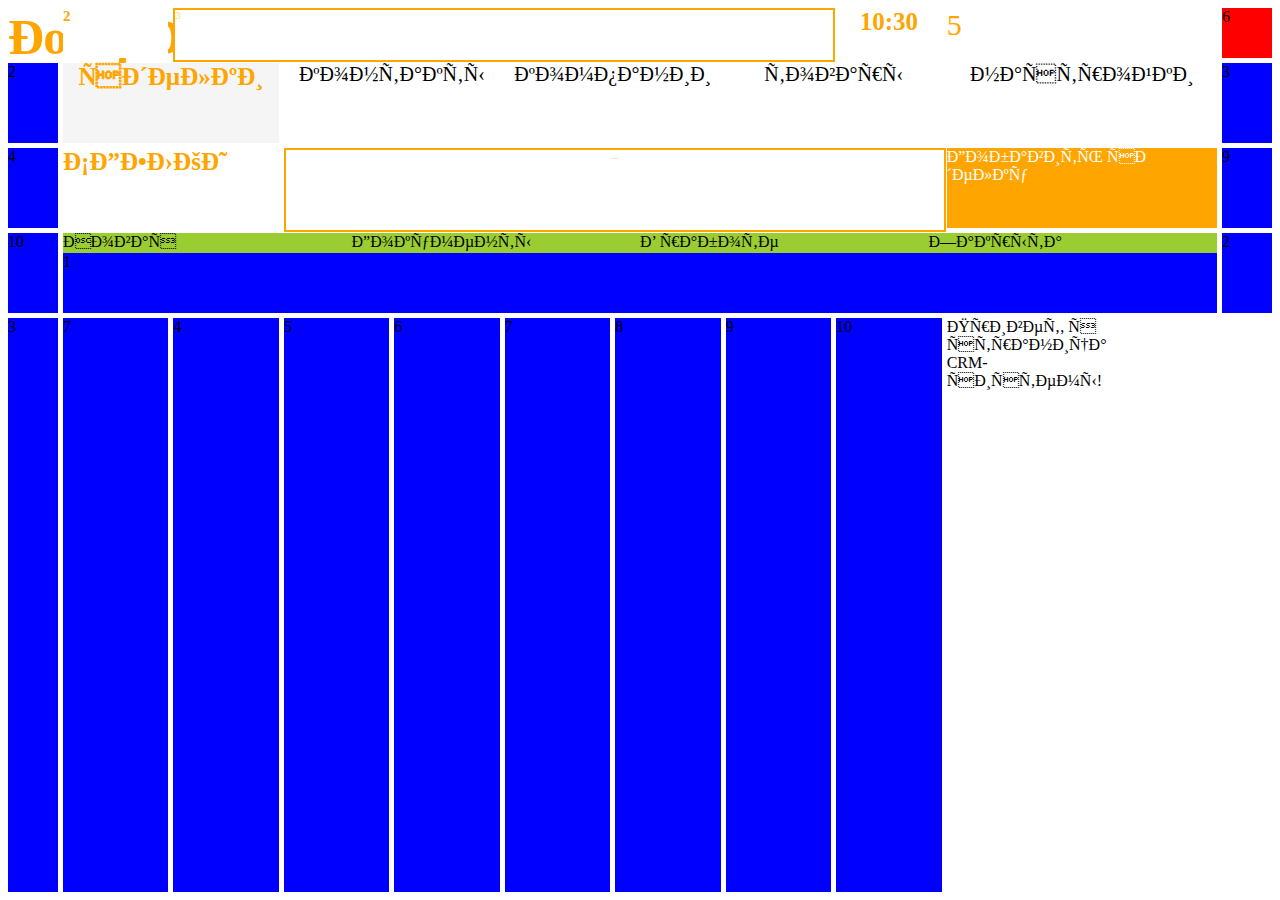
<file: templates/contacts.html>
<html>
  <head>
    <title></title>
    <meta content="">
    <link rel="stylesheet" href="index.css">

  </head>
  <body>
<div id="menu">Меню</div>
<div id="logo">2</div>
<div id=search>3</div>
<div id="time">10:30</div>
<div id="state">5</div>
<div id="ava">6</div>
<div>2</div>
<div id="deals" class ="page_item page_active">сделки</div>
<div id="kontaks" class ="page_item">контакты</div>
<div id="comp"class ="page_item">компании</div>
<div id="sale"class ="page_item">товары</div>
<div id="op-ns"class ="page_item" >настройки</div>
<div>3</div>
<div>4</div>
<div id="deals2">СДЕЛКИ</div>
<div id="finddeal">...</div>
<div id="adddeal">Добавить сделку</div>
<div>9</div>
<div>10</div>
<div id="deals_container" >
    <div class="deal_div">Новая </div>
    <div class="deal_div">Документы </div>
    <div class="deal_div">В работе </div>
    <div class="deal_div">Закрыта </div>
  1</div>
<div>2</div>
<div>3</div>
<div>7</div>
<div>4</div>
<div>5</div>
<div>6</div>
<div>7</div>
<div>8</div>
<div>9</div>
<div>10</div>
  Привет, я страница CRM-системы!

  </body>
<script src="jquery.js" charset="utf-8"></script>
<script src="script.js" charset="utf-8"></script>
</html>
</file>
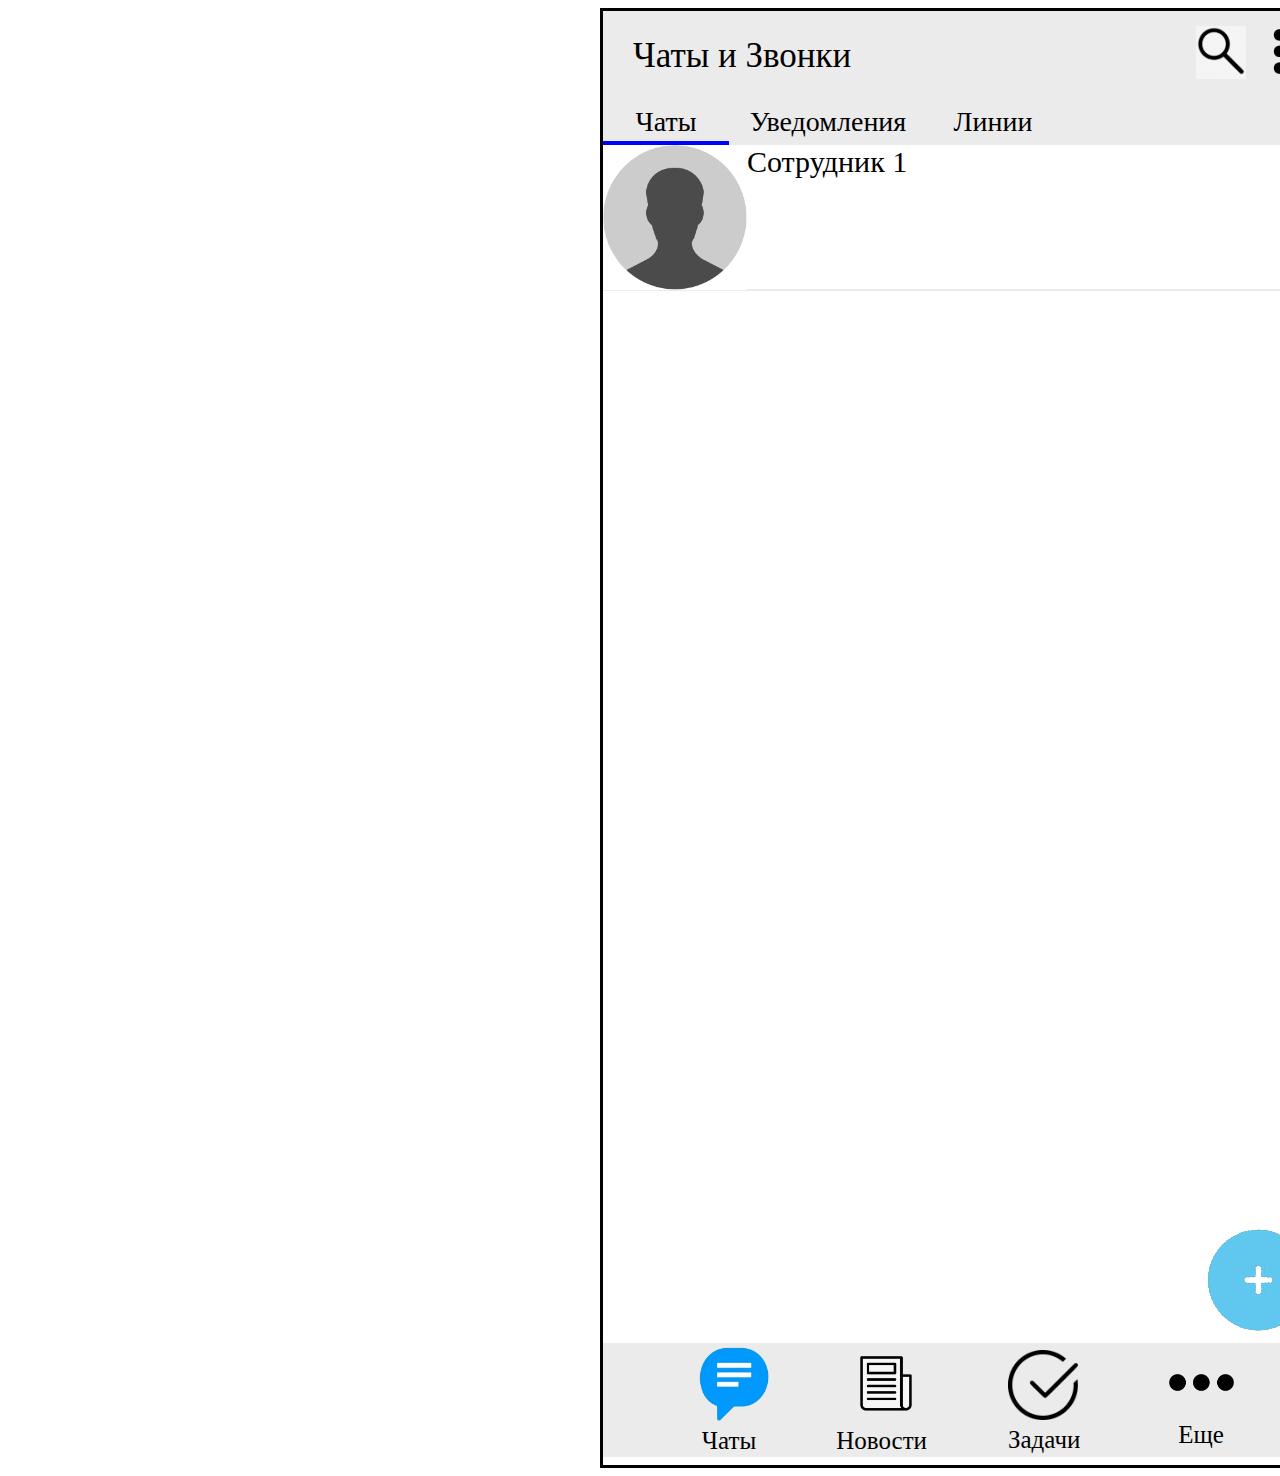
<file: working_materials/Страница чатов/new_web.html>
<!DOCTYPE html>
<html lang="en" dir="ltr">
<head>
  <meta charset="utf-8">
  <title></title>
  <link rel="stylesheet" href="new_web_css.css">
  <script src="jquery-3.6.0.js"></script>
  <script src="jquery-ui.js"></script>
</head>
<body>



  <div id="top"> </div>

  <div id="chats" class="nonactive active" onclick="active_list('#chats')" >Чаты</div>

  <div id="notice" class="nonactive" onclick="active_list('#notice')">Уведомления</div>

  <div id="lines" class="nonactive" onclick="active_list('#lines')">Линии</div>

  <div id="title">Чаты и Звонки</div>



  <div id="main_chats" class="nonactive2 active2">

    <div class="message">
      <img src="ava2.png" class="avatar" alt="">
      <div class="text">Сотрудник 1</div>
    </div>

  </div>

  <div id="main_notice" class="nonactive2">
      <img src="notice_main_png2.png" id="main_notice_img" alt="">
      <h2 id="no_notice">Нет новых уведомлений</h2>
  </div>

  <div id="main_lines" class="nonactive2">
Линии

  </div>



  <div id="plus" class="dropdown">


    <img id="plusimg"  src="plus.png" alt="" onclick="new_menu()" class="dropbtn">

    <div id="myDropdown" class="dropdown-content">
      <a href=""> Создать групповой чат</a>
      <a href=""> Создать канал</a>
    </div>
  </div>


  <div id="search">

    <img id='searchimg' src="search.png" alt="">

  </div>

  <div id="menu">

    <img id='menuimg' src="menu.png" alt="">

  </div>

  <div id="bottom"> </div>

  <div id="chatsbottom">
    <img id='chatsimg' src="chats.png" alt="">
    Чаты
  </div>

  <div id="news">
    <img id='newsimg' src="news2.png" alt="">
    Новости
  </div>

  <div id="problems">
    <img id='problemsimg' src="problems.png" alt="">
    Задачи
  </div>

  <div id="more">
    <img id='moreimg' src="menu2.png" alt="">
    Еще
  </div>

  <script type="text/javascript" src="script.js"> </script>
  <script src="jquery-3.6.0.js"></script>
  <script src="jquery-ui.js"></script>


</body>
</html>
</file>
<file: index.css>
body {
  display:grid;
  grid-template-columns: 50px repeat(10, 1fr) 50px;
  grid-template-rows: 50px 80px 80px 80px 1fr;
  grid-gap:5px;
}
div{
height: 100%;
width: 100%;
background-color: blue;
}
#menu {
color: orange;
background-color: white;
font-size: 50px;
font-weight: bolder;
}

#logo{
	background-color: white;
	font-size: 15px;
	font-weight: bolder;
	color: orange;
}
#search{
grid-column: 3/9;
background-color: rgb(255, 255, 255);
	font-size: 10px;
	color: rgb(255, 206, 116);
	border: 2px solid orange;
}
#time{
background-color: white;
	font-size: 25px;
	font-weight: bolder;
	color: orange;
	text-align: center;
}
#state{
grid-column: 10/12;
background-color: white;
	font-size: 30px;
	color: orange;
}
#ava{
background-color: red;
}
#deals{
grid-column: 2/4;
}
#kontaks{
grid-column: 4/6;
}
#comp{
grid-column: 6/8;
}
#sale{
grid-column: 8/10;
}
#op-ns{
grid-column: 10/12;
}

#deals2{
grid-column: 2/4;
background-color: white;
	font-size: 25px;
	font-weight: bolder;
	color: orange;
}
#finddeal{
grid-column: 4/10;
background-color: rgb(255, 255, 255);
	font-size: 10px;
	color: rgb(255, 206, 116);
	border: 2px solid orange;
	text-align: center;
}
#adddeal{
grid-column: 10/12;
background-color: orange;
color: white
}
#deals_container {
grid-column: 2/12;
grid-row:4 span 4;
display:grid;
grid-template-columns: repeat(4, 1fr);
grid-template-rows: 20px 1fr 1fr 1fr 1fr;
background-color: white;
font-size: 15px;
font-weight: bolder;
color: orange;
}
#clear {
	background-color: white;
}

.deal_div{
  width: 100%;
  height: 100%;
	background-color: rgb(157, 157, 157);
}

.page_item {
  background-color: white;
  color: black;
  text-align: center;
  font-size: 20px;
}

.page_active {
  background-color: whitesmoke;
  color: orange;
  font-size: 25px;
  font-weight: bolder;
}

.sdelka{
	background-color: white;
	font-size: 25px;
	font-weight: bolder;
	color: orange;
}

.sdelka1{
	background-color: white;
	font-size: 25px;
	font-weight: bolder;
	color: orange;
}

.deal {
	background-color: white;
	font-size: 15px;
	font-weight: bolder;
	color: rgb(0, 0, 0);
}
</file>
<file: app/templates/index.css>
body {
  display:grid;
  grid-template-columns: 50px repeat(10, 1fr) 50px;
  grid-template-rows: 50px 80px 80px 80px 1fr;
  grid-gap:5px;
}
/*
div{
height: 100%;
width: 100%;

}*/
#menu {
background-color: whitesmoke;
}
#logo{
background-color: whitesmoke;
color: rgb(245,100,0);
font-size: 38px;
}
#search{
grid-column: 3/9;
background-color: rgb(245,100,0);
border-radius: 15px;

}
#time{
background-color: whitesmoke;
font-size: 38px;
color: rgb(245,100,0);
}
#state{
grid-column: 10/12;
background-color: yellow;
}
#ava{
background-color: red;
}
#deals_page{
grid-column: 2/4;
}
#contacts_page{
grid-column: 4/6;
}
#companies_page{
grid-column: 6/8;
}
#goods_page{
grid-column: 8/10;
}
#settings_page{
grid-column: 10/12;
}

#present_page{
grid-column: 2/4;
background-color: white;
}
#present_page_find{
grid-column: 4/10;
background-color: white;
}
#present_page_add{
grid-column: 10/12;
background-color: white;
background-color: green;
border: 3px solid yellowgreen;
border-radius: 30px;
}

#dialog_add_deal {

}
.new{
  grid-column: 2/4;
  background-color: red;
}

.drop{
  width: 100px;
  height: 200px;
  background-color: yellow;
}

#deals_container {
grid-column: 2/12;
grid-row:4 span 4;
display:grid;
grid-template-columns: repeat(4, 1fr);
grid-template-rows: 40px 1fr;
grid-gap: 20px;

}

#contacts_container {
grid-column: 2/12;
grid-row:4 span 4;
display:grid;
grid-template-columns: repeat(5, 1fr);
grid-template-rows: 20px 1fr 1fr 1fr 1fr;

}

.deal_div{
  width: 100%;
  height: 100%;
  background-color: yellowgreen;

}



.page_item {
  background-color: white;
  color: black;
  text-align: center;
  font-size: 20px;
}

.page_active {
  background-color: whitesmoke;
  color: orange;
  font-size: 25px;
  font-weight: bolder;
}

.deals_column {
  background-color: white;
  color: black;
  text-align: center;
  font-size: 20px;
  width: 90%;
  min-height: 600px;
}



.deal{
  background-color: orange;
  width: 90%;
  height: 150px;
  color: white;
  margin: 4%;
  text-align: center;
}

.deal_new {
  border: 5px solid green;
}

.deal_prepare {
  border: 5px solid yellow;
}
.deal_work {
  border: 5px solid navy;
}

.deal_close {
  border: 5px solid black;
}
</file>
<file: templates/index.css>
body {
  display:grid;
  grid-template-columns: 50px repeat(10, 1fr) 50px;
  grid-template-rows: 50px 80px 80px 80px 1fr;
  grid-gap:5px;
}
div{
height: 100%;
width: 100%;
background-color: blue;
}
#menu {
color: orange;
background-color: white;
font-size: 50px;
font-weight: bolder;
}

#logo{
	background-color: white;
	font-size: 15px;
	font-weight: bolder;
	color: orange;
}
#search{
grid-column: 3/9;
background-color: rgb(255, 255, 255);
	font-size: 10px;
	color: rgb(255, 206, 116);
	border: 2px solid orange;
}
#time{
background-color: white;
	font-size: 25px;
	font-weight: bolder;
	color: orange;
	text-align: center;
}
#state{
grid-column: 10/12;
background-color: white;
	font-size: 30px;
	color: orange;
}
#ava{
background-color: red;
}
#deals{
grid-column: 2/4;
}
#kontaks{
grid-column: 4/6;
}
#comp{
grid-column: 6/8;
}
#sale{
grid-column: 8/10;
}
#op-ns{
grid-column: 10/12;
}

#deals2{
grid-column: 2/4;
background-color: white;
	font-size: 25px;
	font-weight: bolder;
	color: orange;
}
#finddeal{
grid-column: 4/10;
background-color: rgb(255, 255, 255);
	font-size: 10px;
	color: rgb(255, 206, 116);
	border: 2px solid orange;
	text-align: center;
}
#adddeal{
grid-column: 10/12;
background-color: orange;
color: white
}
#deals_container {
grid-column: 2/12;
grid-row:4 span 4;
display:grid;
grid-template-columns: repeat(4, 1fr);
grid-template-rows: 20px 1fr 1fr 1fr 1fr;

}
#clear {
	background-color: white;
}

.deal_div{
  width: 100%;
  height: 100%;
  background-color: yellowgreen;

}

.page_item {
  background-color: white;
  color: black;
  text-align: center;
  font-size: 20px;
}

.page_active {
  background-color: whitesmoke;
  color: orange;
  font-size: 25px;
  font-weight: bolder;
}
</file>
<file: working_materials/Страница чатов/new_web_css.css>
#dialog {
  width: 400px;
  height: auto;
}
/* Выпадающее содержимое (скрыто по умолчанию) */
.dropdown-content {
  display: none;
  position: absolute;
  background-color: white;
  font-size: 25px;
  width: 300px;
  height: 60px;
  border: 2px solid black;

}

/* Ссылки внутри выпадающего списка */
.dropdown-content a{
  color: black;
  padding: 12px 16px;
  text-decoration: none;
  display: block;

}

a{
  color: black;
  padding: 12px 16px;
  text-decoration: none;
  display: block;
}

.show {
  display:block;
  margin-left: -15%
}

body{
  margin-left: 600px;
  width: 720px;
  height: 1454px;
  border: 3px solid black;
  display: grid;
  grid-template-columns: 60px repeat(10, 1fr);
  grid-template-rows: 72px 62px 1072px 126px 114px;
}

.nonactive{

}

.active{
  border-bottom: 4px solid blue;
}

.nonactive2{
  display: none;
}

.active2{
  display: block;
  /*border-bottom: 4px solid blue;*/
}


#top{
  grid-column: 1/12;
  grid-row: 1/3;
  background-color: rgb(235, 235, 235);
}

#searchimg{
  padding-top: 15px;
  padding-left: 5px;
  width: 50px;
  height: 52.9px;
}

#menuimg{
  padding-top: 18px;
  width: 45px;
  height: 45px;
}

#plusimg{
  padding-top: 12px;
  padding-left: 16px;
}

#bottom{
  grid-column: 1/12;
  grid-row: 5/6;
  background-color: rgb(235, 235, 235);
}

#title{
  grid-column: 1/6;
  grid-row: 1/1;
  padding-left: 30px;
  text-align: left;
  font-size: 35px;
  padding-top: 25px;
}
#search{
  grid-column: 10/11;
  grid-row: 1/1;
}
#menu{
  grid-column: 11/12;
  grid-row: 1/1;
}
#chats{
  grid-column: 1/3;
  grid-row: 2/2;
  text-align: center;
  font-size: 28px;
  padding-top: 23px;
}
#notice{
  grid-column: 3/6;
  grid-row: 2/2;
  text-align: center;
  font-size: 28px;
  padding-top: 23px;
}
#lines{
  grid-column: 6/8;
  grid-row: 2/2;
  text-align: center;
  font-size: 28px;
  padding-top: 23px;
}

#main_chats{
  grid-column: 1/12;
  grid-row: 3/5;
}

.test{
  border: 3px solid black;
  background-color: green;
}


.message{
  grid-column: 1/2;
  grid-row: 1/2;
  display: grid;
  grid-template-columns: 144px 576px;
  grid-template-rows: 145px;
  border-bottom: 1px solid rgb(235, 235, 235);
}

.avatar{
  grid-column: 1/2;
  grid-row: 1/2;
  width: 144px;
  height: 145px;

}

.text{
  grid-column: 2/3;
  grid-row: 1/2;
  font-size: 30px;
  border-bottom: 1px solid rgb(235, 235, 235);
}


#main_notice{
  grid-column: 1/12;
  grid-row: 3/5;
}
#main_notice_img{
  width: 175px;
  height: 223px;
  margin-left: 272px;
  margin-top: 400px;
}
#no_notice{
  width: 300px;
  padding-left: 210px;

}

#main_lines{
  grid-column: 1/12;
  grid-row: 3/5;
  text-align: center;
  font-size: 50px;
  margin-top: 55%;

}




#plus{
  grid-column: 10/12;
  grid-row: 4/5;
}

#chatsbottom{
  padding-top: 4px;
  grid-column: 2/4;
  grid-row: 5/6;
  text-align: center;
  font-size: 25px;
}
#chatsimg{
  width: 70px;
  height: 74px;
  padding-left: 10px;
}

#news{
  padding-top: 13px;
  grid-column: 4/6;
  grid-row: 5/6;
  text-align: right;
  font-size: 25px;
}
#newsimg{
  width: 52px;
  height: 55px;
  padding-right: 15px;
  padding-bottom: 10px;
}

#problems{
  grid-column:7/9;
  grid-row: 5/6;
  font-size: 25px;
  padding-left: 15px;
}
#problemsimg{
  padding-top: 7px;
  width: 70px;
  height: 70px;
}
#more{
  grid-column:9/11;
  grid-row: 5/6;
  font-size: 25px;
  text-align: center;
  padding-left: 20px;
}
#moreimg{
  padding-top: 7px;
  width: 65px;
  height: 65px;
}
</file>
